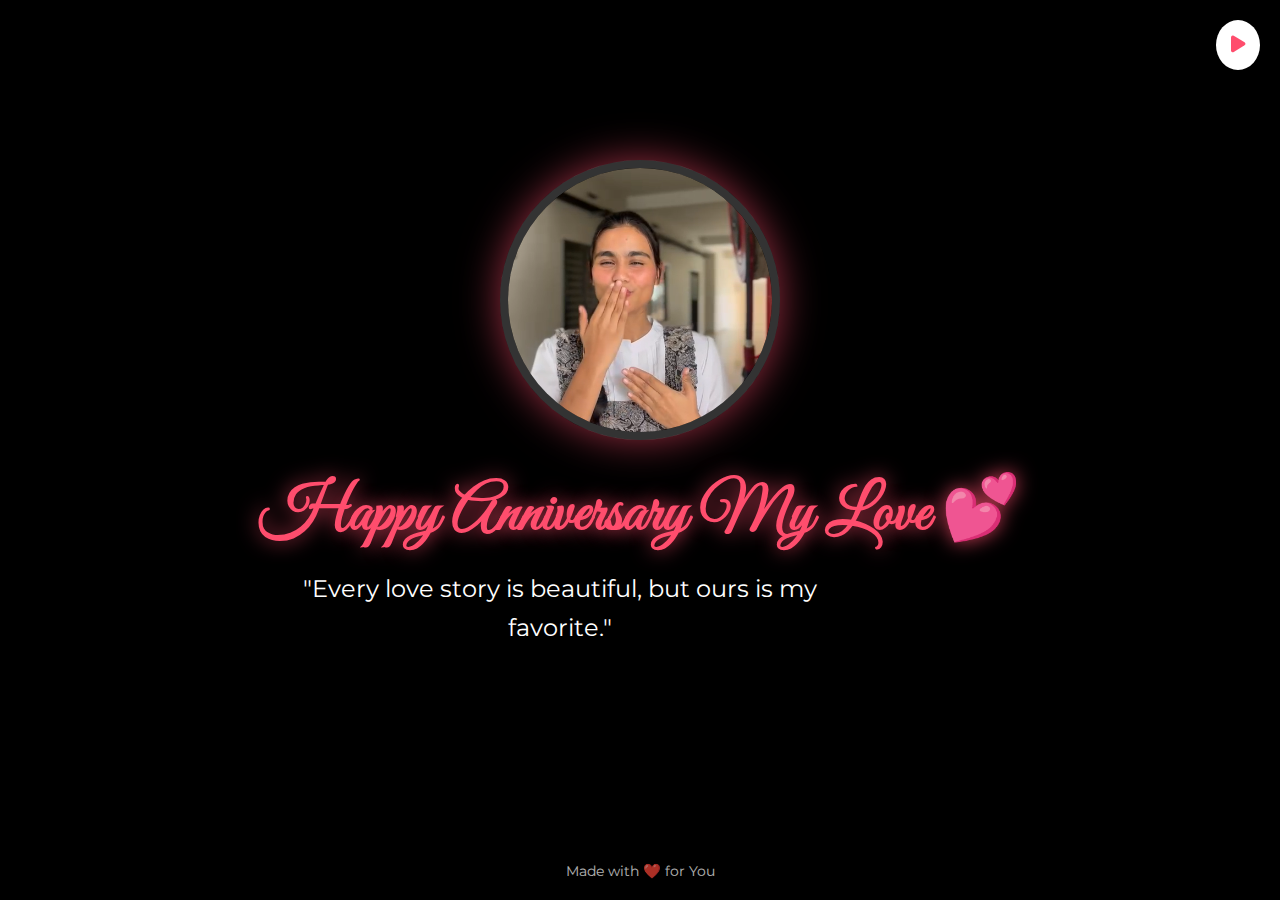
<file: final.html>
<!DOCTYPE html>
<html lang="en">

<head>
    <meta charset="UTF-8">
    <meta name="viewport" content="width=device-width, initial-scale=1.0">
    <title>Forever Together ❤️</title>

    <!-- Fonts -->
    <link rel="preconnect" href="https://fonts.googleapis.com">
    <link rel="preconnect" href="https://fonts.gstatic.com" crossorigin>
    <link href="https://fonts.googleapis.com/css2?family=Great+Vibes&family=Montserrat:wght@300;400;600&display=swap"
        rel="stylesheet">

    <!-- Main CSS -->
    <link rel="stylesheet" href="style.css">

    <!-- Font Awesome -->
    <link rel="stylesheet" href="https://cdnjs.cloudflare.com/ajax/libs/font-awesome/6.4.0/css/all.min.css">

    <style>
        /* Specific brightness override for this page */
        .overlay-text h2 {
            color: #ffcccc;
            /* Lighter pink */
            text-shadow: 0 0 20px rgb(247, 62, 96);
            font-weight: bold;
        }

        .overlay-text p {
            color: #ffffff;
            font-weight: 600;
            text-shadow: 0 0 10px rgba(0, 0, 0, 0.8);
            font-size: 1.8rem;
        }
    </style>
</head>

<body>

    <!-- Background Music -->
    <div class="music-control" id="musicControl">
        <i class="fas fa-play"></i>
    </div>
    <audio id="bgMusic" loop>
        <source src="https://assets.mixkit.co/music/preview/mixkit-love-memories-363.mp3" type="audio/mp3">
        Your browser does not support the audio element.
    </audio>

    <!-- Floating Hearts Container -->
    <div class="hearts-container"></div>

    <!-- Final Section -->
    <section id="final" class="final-section">
        <div class="final-content"
            style="display: flex; flex-direction: column; align-items: center; justify-content: center;gap: 30px;">
            <div class="video-container-circle">
                <video autoplay loop muted playsinline class="round-video">
                    <source src="vedio/kisss.mp4" type="video/mp4">
                    Your browser does not support the video tag.
                </video>
            </div>

            <div class="final-text-container" style="text-align: center; z-index: 2;">
                <h2>Happy Anniversary My Love 💕</h2>
                <p>"Every love story is beautiful, but ours is my favorite."</p>
                <br>
                <a href="index.html" class="glow-btn"
                    style="text-decoration: none; display: inline-block; margin-top: 20px; font-size: 1.2rem; background: white; color: #ff4d6d;">
                    <i class="fas fa-home"></i> Back to Start
                </a>
            </div>
        </div>
        <footer>
            <p>Made with ❤️ for You</p>
        </footer>
    </section>

    <!-- Scripts -->
    <script src="script.js"></script>
</body>

</html>
</file>
<file: style.css>
/* Global Styles */
:root {
    --primary-color: #ff4d6d;
    --secondary-color: #ff8fa3;
    --bg-color: #fff0f3;
    --text-color: #590d22;
    --gold: #ffccd5;
    --white: #ffffff;
    --font-cursive: 'Great Vibes', cursive;
    --font-modern: 'Montserrat', sans-serif;
}

* {
    margin: 0;
    padding: 0;
    box-sizing: border-box;
}

body {
    font-family: var(--font-modern);
    background-color: var(--bg-color);
    color: var(--text-color);
    overflow-x: hidden;
    scroll-behavior: smooth;
}

/* Music Control */
.music-control {
    position: fixed;
    top: 20px;
    right: 20px;
    z-index: 1000;
    background: var(--white);
    padding: 15px;
    border-radius: 50%;
    box-shadow: 0 4px 15px rgba(0, 0, 0, 0.1);
    cursor: pointer;
    transition: transform 0.3s ease;
}

.music-control:hover {
    transform: scale(1.1);
}

.music-control i {
    color: var(--primary-color);
    font-size: 1.2rem;
}

/* Floating Hearts Background */
.hearts-container {
    position: fixed;
    top: 0;
    left: 0;
    width: 100%;
    height: 100%;
    pointer-events: none;
    z-index: -1;
    overflow: hidden;
}

.heart {
    position: absolute;
    color: var(--secondary-color);
    opacity: 0.6;
    animation: float 15s infinite linear;
}

@keyframes float {
    0% {
        transform: translateY(100vh) scale(0.5);
        opacity: 0;
    }

    50% {
        opacity: 0.8;
    }

    100% {
        transform: translateY(-10vh) scale(1.5);
        opacity: 0;
    }
}

/* Sections */
section {
    min-height: 100vh;
    display: flex;
    flex-direction: column;
    justify-content: center;
    align-items: center;
    position: relative;
    padding: 2rem;
    text-align: center;
}

/* Hero Section */
.hero-section {
    background: linear-gradient(135deg, #fff0f3 0%, #ffe3e8 100%);
}

.hero-content h1 {
    font-family: var(--font-cursive);
    font-size: 5rem;
    color: var(--primary-color);
    margin-bottom: 20px;
    text-shadow: 2px 2px 4px rgba(0, 0, 0, 0.1);
    opacity: 0;
    transform: translateY(30px);
    animation: fadeUp 1s forwards 0.5s;
}

.hero-content .subtitle {
    font-size: 1.5rem;
    margin-bottom: 40px;
    opacity: 0;
    transform: translateY(30px);
    animation: fadeUp 1s forwards 1s;
}

@keyframes fadeUp {
    to {
        opacity: 1;
        transform: translateY(0);
    }
}

.teddy-wave {
    width: 200px;
    height: 200px;
    object-fit: cover;
    margin-bottom: 20px;
    opacity: 0;
    transform: translateY(30px);
    animation: fadeUp 1s forwards 0.2s;
    border-radius: 50%;
    border: 5px solid var(--white);
    box-shadow: 0 5px 20px rgba(255, 77, 109, 0.4);
}

.pulsating-heart {
    font-size: 4rem;
    color: var(--primary-color);
    animation: heartbeat 1.5s infinite;
    margin-bottom: 30px;
}

@keyframes heartbeat {
    0% {
        transform: scale(1);
    }

    50% {
        transform: scale(1.2);
    }

    100% {
        transform: scale(1);
    }
}

.glow-btn {
    padding: 15px 40px;
    font-size: 1.2rem;
    background: var(--primary-color);
    color: var(--white);
    border: none;
    border-radius: 50px;
    cursor: pointer;
    box-shadow: 0 0 20px rgba(255, 77, 109, 0.4);
    transition: all 0.3s ease;
    font-family: var(--font-modern);
    opacity: 0;
    animation: fadeIn 1s forwards 1.5s;
}

@keyframes fadeIn {
    to {
        opacity: 1;
    }
}

.glow-btn:hover {
    box-shadow: 0 0 30px rgba(255, 77, 109, 0.6);
    transform: translateY(-3px);
}

/* Reasons / Reveal Section */
.reasons-section {
    background: linear-gradient(to bottom, #fff0f3 0%, #ffe3e8 100%);
    padding: 60px 20px;
}

.reveal-container {
    display: flex;
    flex-direction: column;
    gap: 15px;
    width: 100%;
    max-width: 500px;
    margin-top: 30px;
}

.reveal-item {
    background: white;
    padding: 18px;
    border-radius: 50px;
    font-size: 1.2rem;
    color: var(--text-color);
    box-shadow: 0 4px 10px rgba(0, 0, 0, 0.05);
    cursor: pointer;
    transition: all 0.3s ease;
    border: 2px solid transparent;
    display: flex;
    justify-content: center;
    align-items: center;
    position: relative;
    overflow: hidden;
}

.reveal-item:hover {
    transform: translateY(-2px);
    box-shadow: 0 6px 15px rgba(255, 77, 109, 0.2);
}

.reveal-item .secret-text {
    display: none;
    font-weight: bold;
    animation: fadeIn 0.5s;
}

.reveal-item .cover-text {
    display: block;
    font-style: italic;
    opacity: 0.7;
}

.reveal-item.revealed {
    background: var(--primary-color);
    color: white;
    border-color: var(--primary-color);
    box-shadow: 0 0 15px rgba(255, 77, 109, 0.4);
}

.reveal-item.revealed .secret-text {
    display: block;
}

.reveal-item.revealed .cover-text {
    display: none;
}


/* Gallery Section */
.gallery-section {
    background: #fff;
    overflow: hidden;
}

.section-title {
    font-family: var(--font-cursive);
    font-size: 3.5rem;
    color: var(--primary-color);
    margin-bottom: 40px;
}

.swiper {
    width: 100%;
    max-width: 800px;
    padding-bottom: 50px !important;
}

.swiper-slide {
    background-position: center;
    background-size: cover;
    width: 300px;
    height: 400px;
}

.slide-content {
    position: relative;
    width: 100%;
    height: 100%;
    border-radius: 20px;
    overflow: hidden;
    box-shadow: 0 10px 30px rgba(0, 0, 0, 0.15);
}

.slide-content img {
    width: 100%;
    height: 100%;
    object-fit: cover;
}

.slide-content .caption {
    position: absolute;
    bottom: 0;
    left: 0;
    width: 100%;
    padding: 20px;
    background: linear-gradient(to top, rgba(0, 0, 0, 0.7), transparent);
    color: var(--white);
    font-size: 1.2rem;
    text-shadow: 1px 1px 2px rgba(0, 0, 0, 0.5);
}

.celebrate-btn {
    margin-top: 40px;
    padding: 15px 35px;
    background: var(--text-color);
    color: var(--white);
    border: none;
    border-radius: 50px;
    font-size: 1.1rem;
    cursor: pointer;
    transition: all 0.3s ease;
}

.celebrate-btn:hover {
    background: var(--primary-color);
    transform: scale(1.05);
}

/* Celebration Section */
.celebration-section {
    background: radial-gradient(circle, #fff0f3 0%, #ffccd5 100%);
}

.cake-container {
    margin: 40px 0;
    position: relative;
}

/* Simple CSS Cake */
.cake {
    position: relative;
    width: 250px;
    height: 200px;
    margin: 0 auto;
}

.base,
.top-layer {
    background: #ffb3c1;
    border-radius: 10px;
    position: absolute;
    left: 50%;
    transform: translateX(-50%);
}

.base {
    width: 200px;
    height: 100px;
    bottom: 0;
    box-shadow: inset -10px 0 0 rgba(0, 0, 0, 0.05);
}

.top-layer {
    width: 150px;
    height: 80px;
    bottom: 100px;
    background: #ff8fa3;
    box-shadow: inset -10px 0 0 rgba(0, 0, 0, 0.05);
}

.candle {
    width: 10px;
    height: 40px;
    background: linear-gradient(#fff, #eee);
    position: absolute;
    top: -40px;
    left: 50%;
    transform: translateX(-50%);
    border-radius: 4px;
}

.flame {
    width: 14px;
    height: 24px;
    background: #ffda79;
    position: absolute;
    top: -24px;
    left: 50%;
    transform: translateX(-50%);
    border-radius: 50% 50% 35% 35%;
    box-shadow: 0 0 10px #ffda79, 0 0 20px #ffda79;
    animation: flicker 0.5s infinite alternate;
    display: none;
    /* Initially off */
}

.flame.lit {
    display: block;
}

@keyframes flicker {
    0% {
        transform: translateX(-50%) scaleY(1);
        opacity: 0.9;
    }

    100% {
        transform: translateX(-50%) scaleY(1.1);
        opacity: 1;
    }
}

.cut-cake-btn {
    padding: 15px 40px;
    font-size: 1.3rem;
    background: var(--primary-color);
    color: var(--white);
    border: none;
    border-radius: 50px;
    cursor: pointer;
    box-shadow: 0 4px 15px rgba(255, 77, 109, 0.4);
    transition: all 0.2s;
}

.cut-cake-btn:active {
    transform: scale(0.95);
}

.message-box {
    margin: 20px 0;
    min-height: 30px;
    font-size: 1.2rem;
    font-weight: 600;
    color: var(--text-color);
}

/* Final Section */
.final-section {
    background: #000;
    color: var(--white);
    padding: 0;
}

.final-content {
    position: relative;
    width: 100%;
    height: 100vh;
}

.big-photo {
    width: 100%;
    height: 100%;
    position: relative;
    display: flex;
    justify-content: center;
    align-items: center;
    overflow: hidden;
    /* Ensure video doesn't overflow */
}

.final-video {
    width: 90%;
    /* Responsive width */
    max-width: 800px;
    height: auto;
    max-height: 70vh;
    /* Prevent it from being too tall */
    border-radius: 30px;
    border: 5px solid rgba(255, 255, 255, 0.8);
    /* Added Border */
    box-shadow: 0 0 30px rgba(239, 4, 47, 0.5);
    object-fit: cover;
    z-index: 1;
    opacity: 0.8;
}

/* Remove old img styles if they conflict */
.big-photo img {
    display: none;
}


.overlay-text {
    position: absolute;
    top: 50%;
    left: 50%;
    transform: translate(-50%, -50%);
    text-align: center;
    width: 80%;
}

.overlay-text h2 {
    font-family: var(--font-cursive);
    font-size: 4rem;
    color: #ff4d6d;
    text-shadow: 0 0 10px rgba(246, 5, 49, 0.5);
    margin-bottom: 20px;
}

.overlay-text p {
    font-size: 1.5rem;
    opacity: 0.9;
}

.video-container-circle {
    width: 280px;
    height: 280px;
    border-radius: 50%;
    border: 8px solid rgba(255, 255, 255, 0.2);
    box-shadow: 0 0 40px rgba(255, 77, 109, 0.6);
    overflow: hidden;
    position: relative;
    animation: float 6s infinite ease-in-out;
}

.round-video {
    width: 100%;
    height: 100%;
    object-fit: cover;
}

.final-text-container h2 {
    font-family: var(--font-cursive);
    font-size: 4rem;
    color: #ff4d6d;
    text-shadow: 0 0 20px rgba(255, 77, 109, 0.8);
    margin-bottom: 15px;
}

.final-text-container p {
    font-size: 1.5rem;
    color: white;
    max-width: 600px;
    line-height: 1.6;
}

footer {
    position: absolute;
    bottom: 20px;
    width: 100%;
    text-align: center;
    opacity: 0.7;
    font-size: 0.9rem;
}

/* Responsive */
@media (max-width: 768px) {
    .hero-content h1 {
        font-size: 3rem;
    }

    .hero-content .subtitle {
        font-size: 1.1rem;
        padding: 0 20px;
    }

    .section-title {
        font-size: 2.5rem;
    }

    .swiper-slide {
        width: 250px;
        height: 350px;
    }

    .overlay-text h2 {
        font-size: 2.5rem;
    }

    .overlay-text p {
        font-size: 1.1rem;
    }

    .final-video {
        width: 95%;
        border-width: 3px;
    }
}
</file>
